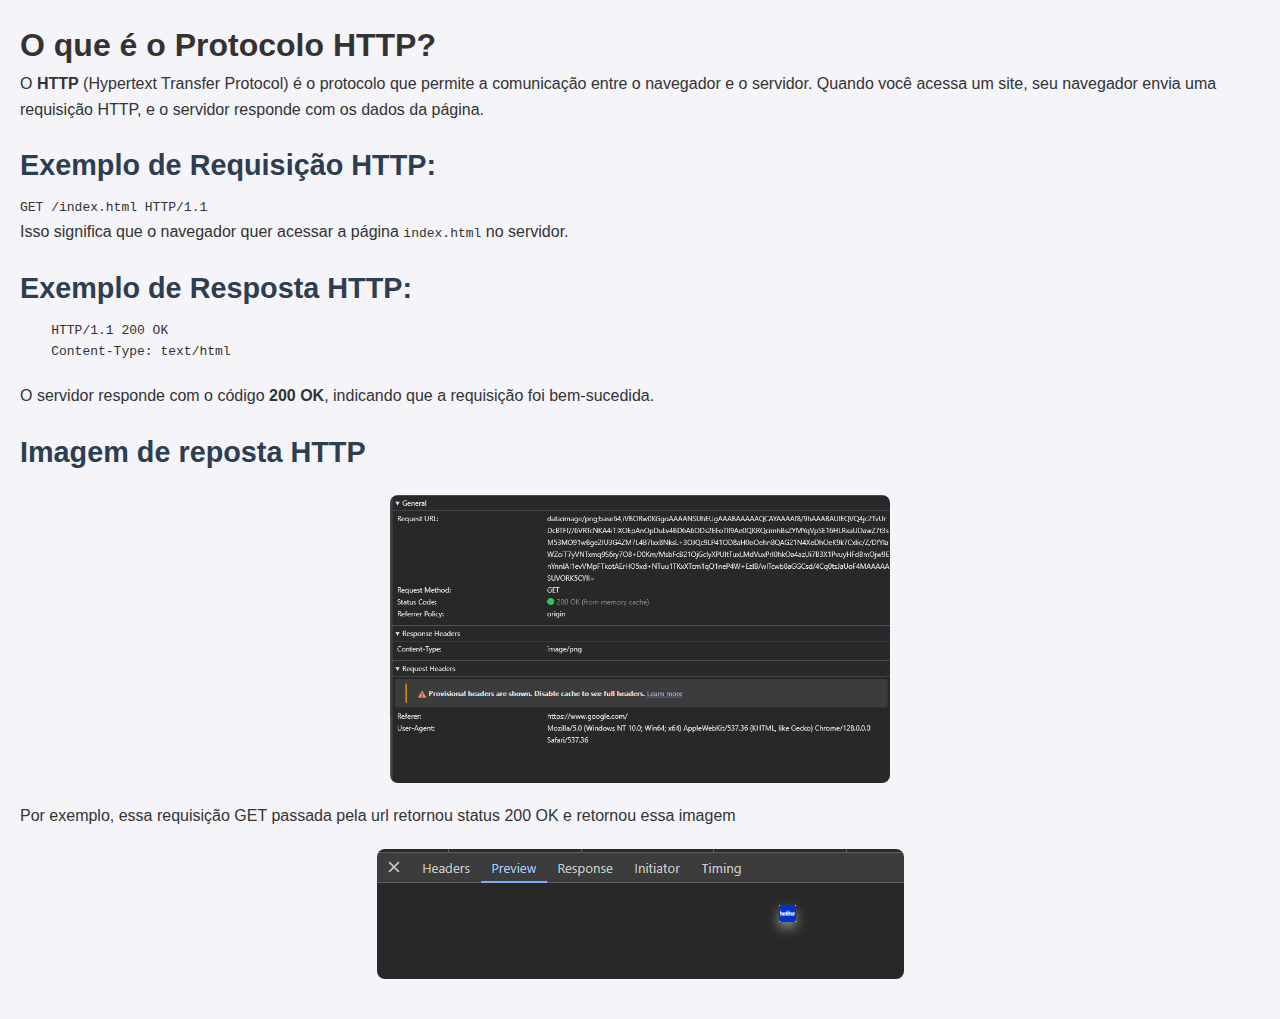
<file: 2_http.html>
<!DOCTYPE html>
<html lang="pt-br">
<head>
    <meta charset="UTF-8">
    <meta name="viewport" content="width=device-width, initial-scale=1.0">
    <link rel="stylesheet" href="styles.css">
    <title>HTTP</title>
</head>
<body>

    <h1>O que é o Protocolo HTTP?</h1>
    
    <p>O <strong>HTTP</strong> (Hypertext Transfer Protocol) é o protocolo que permite a comunicação entre o navegador e o servidor. Quando você acessa um site, seu navegador envia uma requisição HTTP, e o servidor responde com os dados da página.</p>
    
    <h2>Exemplo de Requisição HTTP:</h2>
    <pre>GET /index.html HTTP/1.1</pre>

    <p>Isso significa que o navegador quer acessar a página <code>index.html</code> no servidor.</p>

    <h2>Exemplo de Resposta HTTP:</h2>
    <pre>
    HTTP/1.1 200 OK
    Content-Type: text/html
    </pre>
    
    <p>O servidor responde com o código <strong>200 OK</strong>, indicando que a requisição foi bem-sucedida.</p>

    <h2>Imagem de reposta HTTP</h2>
    <img src="assets/protocolohttp.png" alt="Requisição HTTP" width="500">
    <p>Por exemplo, essa requisição GET passada pela url retornou status 200 OK e retornou essa imagem</p>
    <img src="assets/preview.png"/>
</body>
</html>
</file>
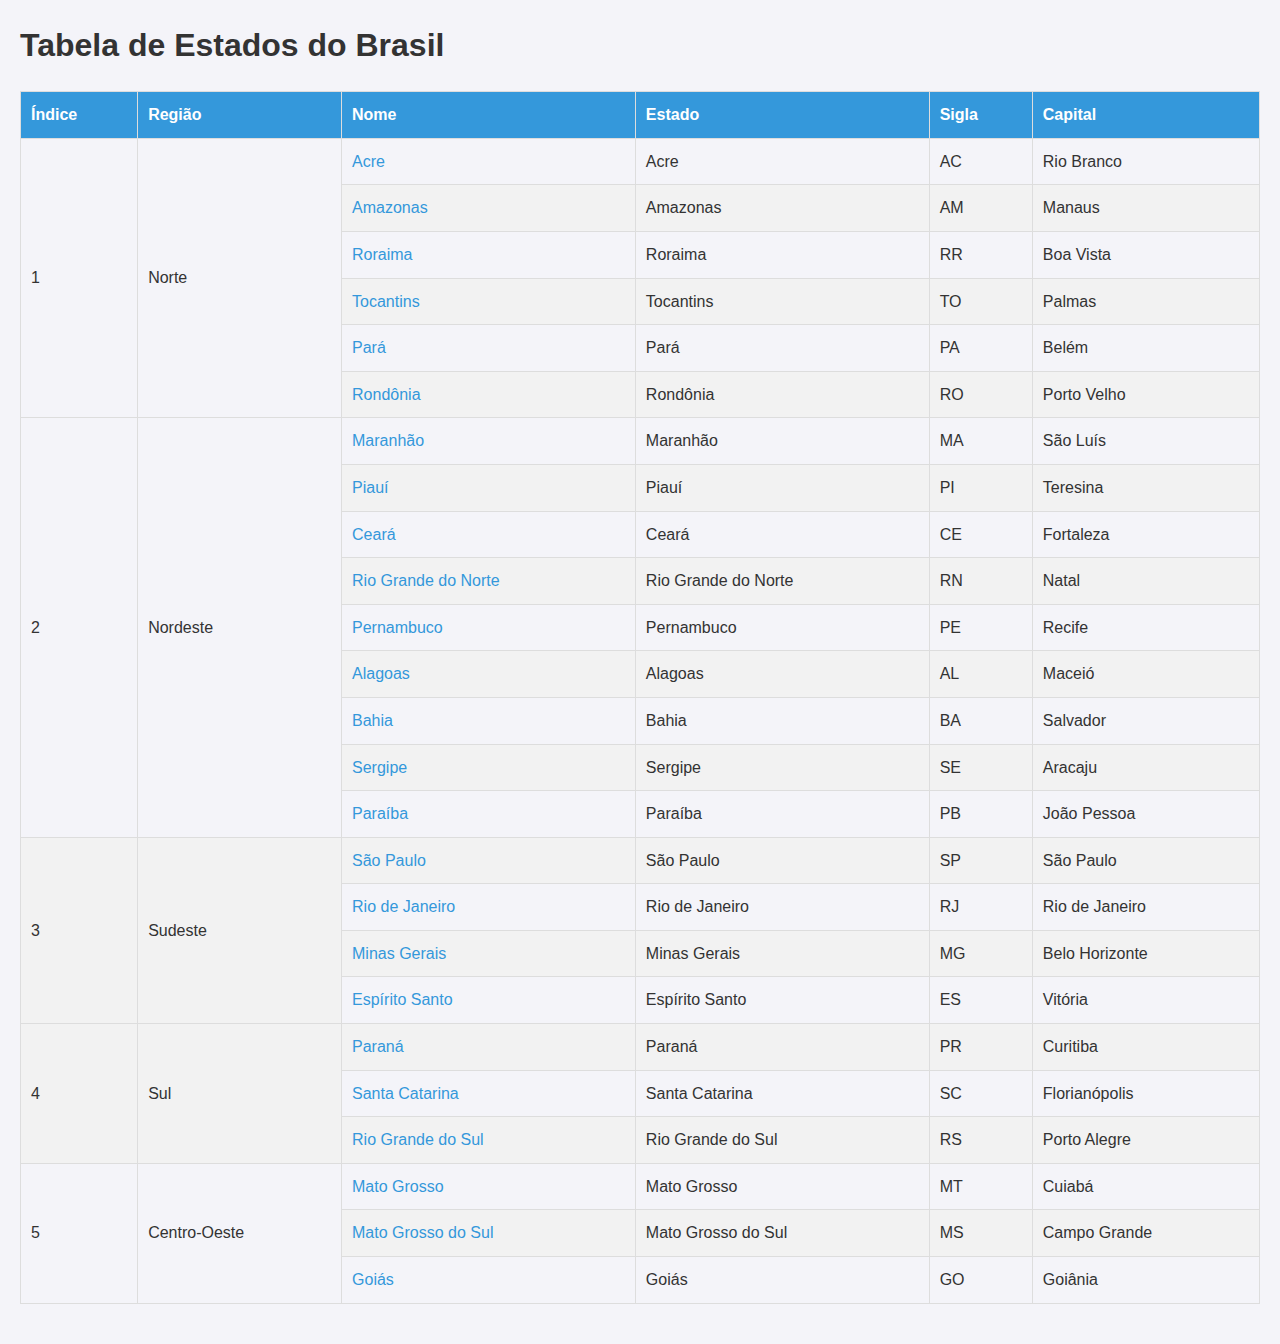
<file: 3_tabela_uf.html>
<!DOCTYPE html>
<html lang="pt-br">
<head>
    <meta charset="UTF-8">
    <meta name="viewport" content="width=device-width, initial-scale=1.0">
    <link rel="stylesheet" href="styles.css">
    <title>Estados do Brasil</title>
</head>
<body>

    <h1>Tabela de Estados do Brasil</h1>

    <table border="1">
        <thead>
            <tr>
                <th>Índice</th>
                <th>Região</th>
                <th>Nome</th>
                <th>Estado</th>
                <th>Sigla</th>
                <th>Capital</th>
            </tr>
        </thead>
        <tbody>
            <!-- Região Norte -->
            <tr>
                <td rowspan="6">1</td>
                <td rowspan="6">Norte</td>
                <td><a href="https://pt.wikipedia.org/wiki/Acre">Acre</a></td>
                <td>Acre</td>
                <td>AC</td>
                <td>Rio Branco</td>
            </tr>
            <tr>
                <td><a href="https://pt.wikipedia.org/wiki/Amazonas">Amazonas</a></td>
                <td>Amazonas</td>
                <td>AM</td>
                <td>Manaus</td>
            </tr>
            <tr>
                <td><a href="https://pt.wikipedia.org/wiki/Roraima">Roraima</a></td>
                <td>Roraima</td>
                <td>RR</td>
                <td>Boa Vista</td>
            </tr>

            <tr>
                <td><a href="https://pt.wikipedia.org/wiki/Tocantins">Tocantins</a></td>
                <td>Tocantins</td>
                <td>TO</td>
                <td>Palmas</td>
            </tr>
            <tr>
                <td><a href="https://pt.wikipedia.org/wiki/Par%C3%A1">Pará</a></td>
                <td>Pará</td>
                <td>PA</td>
                <td>Belém</td>
            </tr>
            <tr>
                <td><a href="https://pt.wikipedia.org/wiki/Rond%C3%B4nia">Rondônia</a></td>
                <td>Rondônia</td>
                <td>RO</td>
                <td>Porto Velho</td>
            </tr>

            <!-- Região Nordeste -->
            <tr>
                <td rowspan="9">2</td>
                <td rowspan="9">Nordeste</td>
                <td><a href="https://pt.wikipedia.org/wiki/Maranh%C3%A3o">Maranhão</a></td>
                <td>Maranhão</td>
                <td>MA</td>
                <td>São Luís</td>
            </tr>
            <tr>
                <td><a href="https://pt.wikipedia.org/wiki/Piau%C3%AD">Piauí</a></td>
                <td>Piauí</td>
                <td>PI</td>
                <td>Teresina</td>
            </tr>
            <tr>
                <td><a href="https://pt.wikipedia.org/wiki/Cear%C3%A1">Ceará</a></td>
                <td>Ceará</td>
                <td>CE</td>
                <td>Fortaleza</td>
            </tr>
            <tr>
                <td><a href="https://pt.wikipedia.org/wiki/Rio_Grande_do_Norte">Rio Grande do Norte</a></td>
                <td>Rio Grande do Norte</td>
                <td>RN</td>
                <td>Natal</td>
            </tr>
            <tr>
                <td><a href="https://pt.wikipedia.org/wiki/Pernambuco">Pernambuco</a></td>
                <td>Pernambuco</td>
                <td>PE</td>
                <td>Recife</td>
            </tr>
            <tr>
                <td><a href="https://pt.wikipedia.org/wiki/Alagoas">Alagoas</a></td>
                <td>Alagoas</td>
                <td>AL</td>
                <td>Maceió</td>
            </tr>
            <tr>
                <td><a href="https://pt.wikipedia.org/wiki/Bahia">Bahia</a></td>
                <td>Bahia</td>
                <td>BA</td>
                <td>Salvador</td>
            </tr>
            <tr>
                <td><a href="https://pt.wikipedia.org/wiki/Sergipe">Sergipe</a></td>
                <td>Sergipe</td>
                <td>SE</td>
                <td>Aracaju</td>
            </tr>
            <tr>
                <td><a href="https://pt.wikipedia.org/wiki/Para%C3%ADba">Paraíba</a></td>
                <td>Paraíba</td>
                <td>PB</td>
                <td>João Pessoa</td>
            </tr>

            <!-- Região Sudeste -->
            <tr>
                <td rowspan="4">3</td>
                <td rowspan="4">Sudeste</td>
                <td><a href="https://pt.wikipedia.org/wiki/S%C3%A3o_Paulo">São Paulo</a></td>
                <td>São Paulo</td>
                <td>SP</td>
                <td>São Paulo</td>
            </tr>
            <tr>
                <td><a href="https://pt.wikipedia.org/wiki/Rio_de_Janeiro">Rio de Janeiro</a></td>
                <td>Rio de Janeiro</td>
                <td>RJ</td>
                <td>Rio de Janeiro</td>
            </tr>
            <tr>
                <td><a href="https://pt.wikipedia.org/wiki/Minas_Gerais">Minas Gerais</a></td>
                <td>Minas Gerais</td>
                <td>MG</td>
                <td>Belo Horizonte</td>
            </tr>
            <tr>
                <td><a href="https://pt.wikipedia.org/wiki/Esp%C3%ADrito_Santo">Espírito Santo</a></td>
                <td>Espírito Santo</td>
                <td>ES</td>
                <td>Vitória</td>
            </tr>

            <!-- Região Sul -->
            <tr>
                <td rowspan="3">4</td>
                <td rowspan="3">Sul</td>
                <td><a href="https://pt.wikipedia.org/wiki/Paran%C3%A1">Paraná</a></td>
                <td>Paraná</td>
                <td>PR</td>
                <td>Curitiba</td>
            </tr>
            <tr>
                <td><a href="https://pt.wikipedia.org/wiki/Santa_Catarina">Santa Catarina</a></td>
                <td>Santa Catarina</td>
                <td>SC</td>
                <td>Florianópolis</td>
            </tr>
            <tr>
                <td><a href="https://pt.wikipedia.org/wiki/Rio_Grande_do_Sul">Rio Grande do Sul</a></td>
                <td>Rio Grande do Sul</td>
                <td>RS</td>
                <td>Porto Alegre</td>
            </tr>

            <!-- Região Centro-Oeste -->
            <tr>
                <td rowspan="3">5</td>
                <td rowspan="3">Centro-Oeste</td>
                <td><a href="https://pt.wikipedia.org/wiki/Mato_Grosso">Mato Grosso</a></td>
                <td>Mato Grosso</td>
                <td>MT</td>
                <td>Cuiabá</td>
            </tr>
            <tr>
                <td><a href="https://pt.wikipedia.org/wiki/Mato_Grosso_do_Sul">Mato Grosso do Sul</a></td>
                <td>Mato Grosso do Sul</td>
                <td>MS</td>
                <td>Campo Grande</td>
            </tr>
            <tr>
                <td><a href="https://pt.wikipedia.org/wiki/Goi%C3%A1s">Goiás</a></td>
                <td>Goiás</td>
                <td>GO</td>
                <td>Goiânia</td>
            </tr>

        </tbody>
    </table>

</body>
</html>
</file>
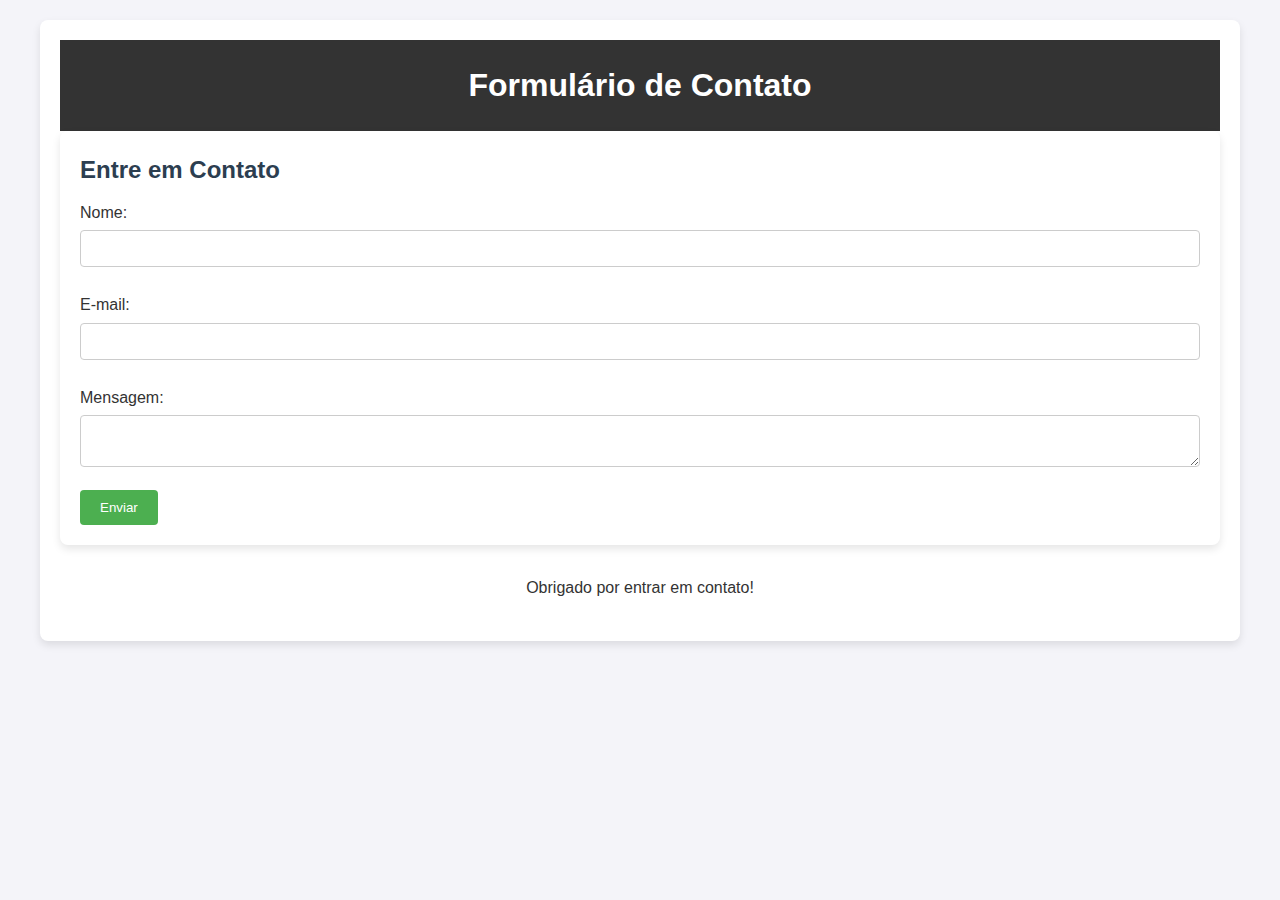
<file: 4_contato.html>
<!DOCTYPE html>
<html lang="pt-BR">
<head>
    <meta charset="UTF-8">
    <meta name="viewport" content="width=device-width, initial-scale=1.0">
    <link rel="stylesheet" href="styles.css">
    <title>Formulário de Contato</title>
</head>
<body>
    <div class="container">
        <header class="header">
            <h1 class="title">Formulário de Contato</h1>
        </header>

        <section class="section formulario">
            <h2 class="section-title">Entre em Contato</h2>
            <form class="contact-form">
                <label for="name" class="form-label">Nome:</label>
                <input type="text" id="name" class="form-input" required>

                <label for="email" class="form-label">E-mail:</label>
                <input type="email" id="email" class="form-input" required>

                <label for="message" class="form-label">Mensagem:</label>
                <textarea id="message" class="form-input" required></textarea>

                <button type="submit" class="form-button">Enviar</button>
            </form>
        </section>

        <footer class="footer">
            <p class="footer-text">Obrigado por entrar em contato!</p>
        </footer>
    </div>
</body>
</html>
</file>
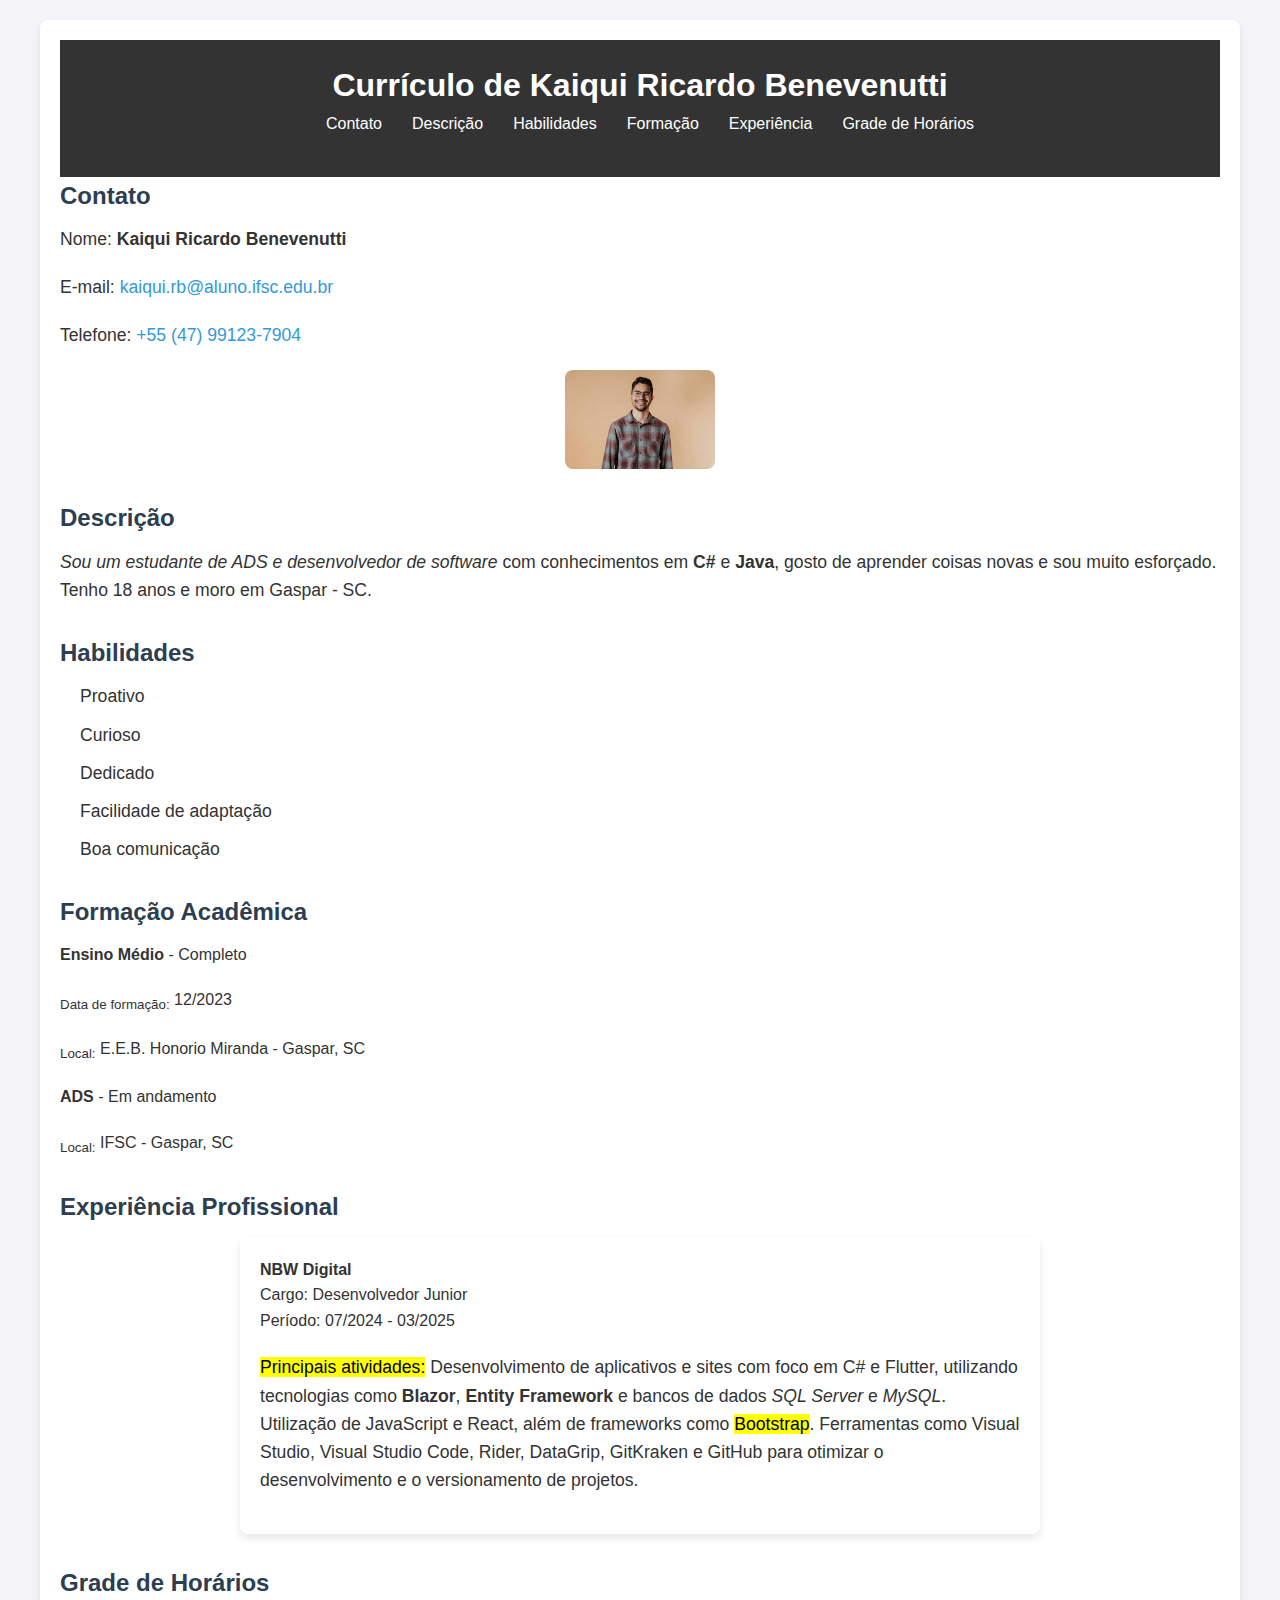
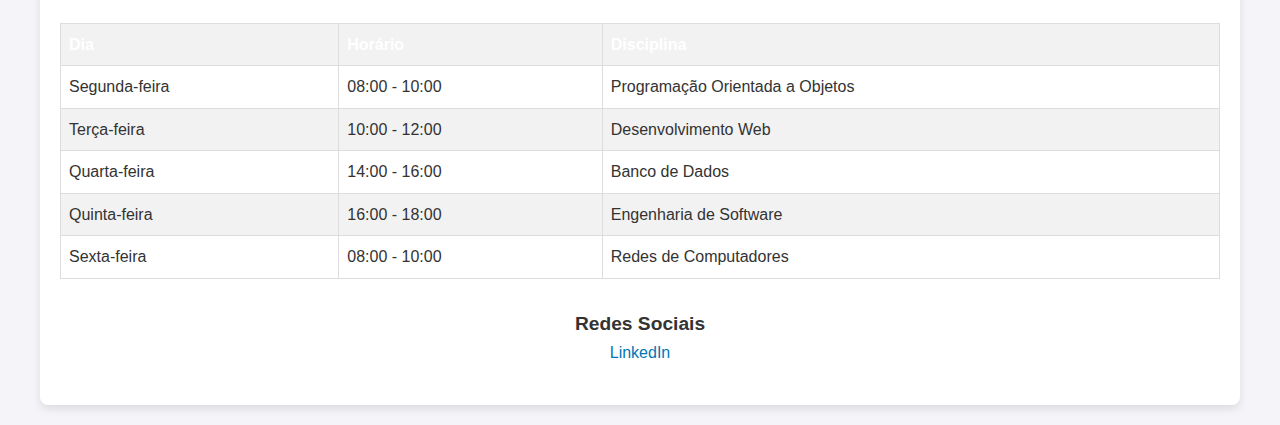
<file: 4_curriculo.html>
<!DOCTYPE html>
<html lang="pt-BR">
<head>
    <meta charset="UTF-8">
    <meta name="viewport" content="width=device-width, initial-scale=1.0">
    <title>Currículo - Kaiqui Ricardo Benevenutti</title>
    <link rel="stylesheet" href="styles.css">
</head>
<body>
    <div class="container">
        <header class="header">
            <h1 class="title">Currículo de Kaiqui Ricardo Benevenutti</h1>
            <nav class="nav">
                <ul class="nav-list">
                    <li class="nav-item"><a href="#contato" class="nav-link">Contato</a></li>
                    <li class="nav-item"><a href="#descricao" class="nav-link">Descrição</a></li>
                    <li class="nav-item"><a href="#habilidades" class="nav-link">Habilidades</a></li>
                    <li class="nav-item"><a href="#formacao" class="nav-link">Formação</a></li>
                    <li class="nav-item"><a href="#experiencia" class="nav-link">Experiência</a></li>
                    <li class="nav-item"><a href="#horarios" class="nav-link">Grade de Horários</a></li>
                </ul>
            </nav>
        </header>

        <section id="contato" class="section contato">
            <h2 class="section-title">Contato</h2>
            <p class="info">Nome: <strong>Kaiqui Ricardo Benevenutti</strong></p>
            <p class="info">E-mail: <a href="mailto:kaiqui.rb@aluno.ifsc.edu.br" class="email-link">kaiqui.rb@aluno.ifsc.edu.br</a></p>
            <p class="info">Telefone: <a href="tel:+5547991237904" class="phone-link">+55 (47) 99123-7904</a></p>
            <img class="foto" src="[data-uri]" alt="Foto de Kaiqui Ricardo Benevenutti" width="150">
        </section>

        <section id="descricao" class="section descricao">
            <h3 class="section-title">Descrição</h3>
            <p class="description"><em>Sou um estudante de ADS e desenvolvedor de software</em> com conhecimentos em <strong>C#</strong> e <strong>Java</strong>, gosto de aprender coisas novas e sou muito esforçado. Tenho 18 anos e moro em Gaspar - SC.</p>
        </section>

        <section id="habilidades" class="section habilidades">
            <h3 class="section-title">Habilidades</h3>
            <ul class="skills-list">
                <li class="skill-item">Proativo</li>
                <li class="skill-item">Curioso</li>
                <li class="skill-item">Dedicado</li>
                <li class="skill-item">Facilidade de adaptação</li>
                <li class="skill-item">Boa comunicação</li>
            </ul>
        </section>

        <section id="formacao" class="section formacao">
            <h3 class="section-title">Formação Acadêmica</h3>
            <article class="formation-item">
                <p class="formation-title"><strong>Ensino Médio</strong> - Completo</p>
                <p class="formation-date"><sub>Data de formação:</sub> 12/2023</p>
                <p class="formation-local"><sub>Local:</sub> E.E.B. Honorio Miranda - Gaspar, SC</p>
            </article>
            <article class="formation-item">
                <p class="formation-title"><strong>ADS</strong> - Em andamento</p>
                <p class="formation-local"><sub>Local:</sub> IFSC - Gaspar, SC</p>
            </article>
        </section>

        <section id="experiencia" class="section experiencia">
            <h3 class="section-title">Experiência Profissional</h3>
            <div class="experience-item">
                <p><strong>NBW Digital</strong> <br>
                Cargo: Desenvolvedor Junior <br>
                Período: 07/2024 - 03/2025</p>
                <p class="activities"><mark>Principais atividades:</mark> Desenvolvimento de aplicativos e sites com foco em C# e Flutter, utilizando tecnologias como <strong>Blazor</strong>, <strong>Entity Framework</strong> e bancos de dados <em>SQL Server</em> e <em>MySQL</em>. Utilização de JavaScript e React, além de frameworks como <mark>Bootstrap</mark>. Ferramentas como Visual Studio, Visual Studio Code, Rider, DataGrip, GitKraken e GitHub para otimizar o desenvolvimento e o versionamento de projetos.</p>
            </div>
        </section>

        <section id="horarios" class="section horarios">
            <h3 class="section-title">Grade de Horários</h3>
            <table class="schedule-table">
                <thead>
                    <tr>
                        <th class="table-header">Dia</th>
                        <th class="table-header">Horário</th>
                        <th class="table-header">Disciplina</th>
                    </tr>
                </thead>
                <tbody>
                    <tr>
                        <td class="table-cell">Segunda-feira</td>
                        <td class="table-cell">08:00 - 10:00</td>
                        <td class="table-cell">Programação Orientada a Objetos</td>
                    </tr>
                    <tr>
                        <td class="table-cell">Terça-feira</td>
                        <td class="table-cell">10:00 - 12:00</td>
                        <td class="table-cell">Desenvolvimento Web</td>
                    </tr>
                    <tr>
                        <td class="table-cell">Quarta-feira</td>
                        <td class="table-cell">14:00 - 16:00</td>
                        <td class="table-cell">Banco de Dados</td>
                    </tr>
                    <tr>
                        <td class="table-cell">Quinta-feira</td>
                        <td class="table-cell">16:00 - 18:00</td>
                        <td class="table-cell">Engenharia de Software</td>
                    </tr>
                    <tr>
                        <td class="table-cell">Sexta-feira</td>
                        <td class="table-cell">08:00 - 10:00</td>
                        <td class="table-cell">Redes de Computadores</td>
                    </tr>
                </tbody>
            </table>
        </section>

        <footer class="footer">
            <h4 class="footer-title">Redes Sociais</h4>
            <p><a href="https://www.linkedin.com/in/kaiqui-ricardo-benevenutti/" target="_blank" class="social-link">LinkedIn</a></p>
        </footer>
    </div>
</body>
</html>
</file>
<file: styles.css>
* {
    margin: 0;
    padding: 0;
    box-sizing: border-box;
}

body {
    font-family: Arial, sans-serif;
    background-color: #f4f4f9;
    color: #333;
    line-height: 1.6;
    padding: 20px;
}

h2, h3 {
    color: #2c3e50;
}

h2 {
    font-size: 1.8em;
    margin-bottom: 10px;
}

h3 {
    font-size: 1.5em;
    margin-bottom: 10px;
}

p {
    margin-bottom: 20px;
    font-size: 1em;
    line-height: 1.6;
}

strong {
    font-weight: bold;
}

em {
    font-style: italic;
}

mark {
    background-color: yellow;
}

img {
    display: block;
    margin: 20px auto;
    border-radius: 8px;
}

ul, ol {
    margin-left: 20px;
    margin-bottom: 20px;
}

ul li, ol li {
    margin-bottom: 10px;
}

table {
    width: 100%;
    border-collapse: collapse;
    margin: 20px 0;
}

table caption {
    font-size: 1.5em;
    margin-bottom: 10px;
    color: #2c3e50;
}

table th, table td {
    border: 1px solid #ddd;
    padding: 10px;
    text-align: left;
}

table th {
    background-color: #3498db;
    color: white;
}

table tr:nth-child(even) {
    background-color: #f2f2f2;
}

table tfoot td {
    text-align: center;
    font-style: italic;
}

a {
    color: #3498db;
    text-decoration: none;
}

a:hover {
    text-decoration: underline;
}

div {
    max-width: 800px;
    margin: 0 auto;
    background-color: white;
    padding: 20px;
    border-radius: 8px;
    box-shadow: 0 4px 8px rgba(0, 0, 0, 0.1);
}


.container {
    max-width: 1200px;
    margin: 0 auto;
    padding: 20px;
}

.header {
    background-color: #333;
    color: #fff;
    padding: 20px 0;
    text-align: center;
}

.title {
    margin: 0;
}

.nav-list {
    display: flex;
    justify-content: center;
    list-style: none;
    padding: 0;
}

.nav-item {
    margin: 0 15px;
}

.nav-link {
    color: #fff;
    text-decoration: none;
}

.nav-link:hover {
    text-decoration: underline;
}

.section {
    margin-bottom: 30px;
}

.section-title {
    font-size: 1.5em;
    margin-bottom: 10px;
}

.info, .description, .activities {
    font-size: 1.1em;
}

.skills-list {
    list-style-type: none;
    padding: 0;
}

.skill-item {
    font-size: 1.1em;
}

.experience-item, .formation-item {
    margin-bottom: 20px;
}

.schedule-table {
    width: 100%;
    border-collapse: collapse;
}

.table-header, .table-cell {
    border: 1px solid #ddd;
    padding: 8px;
    text-align: left;
}

.table-header {
    background-color: #f2f2f2;
}

.formulario {
    background-color: #fff;
    padding: 20px;
    border-radius: 8px;
    box-shadow: 0 4px 8px rgba(0, 0, 0, 0.1);
}

.form-label {
    display: block;
    margin: 10px 0 5px;
}

.form-input {
    width: 100%;
    padding: 10px;
    margin-bottom: 15px;
    border: 1px solid #ccc;
    border-radius: 4px;
}

.form-button {
    background-color: #4CAF50;
    color: white;
    padding: 10px 20px;
    border: none;
    border-radius: 4px;
    cursor: pointer;
}

.form-button:hover {
    background-color: #45a049;
}

.footer {
    text-align: center;
    margin-top: 30px;
}

.footer-title {
    font-size: 1.2em;
}

.social-link {
    color: #0077b5;
    text-decoration: none;
}

.social-link:hover {
    text-decoration: underline;
}
</file>
